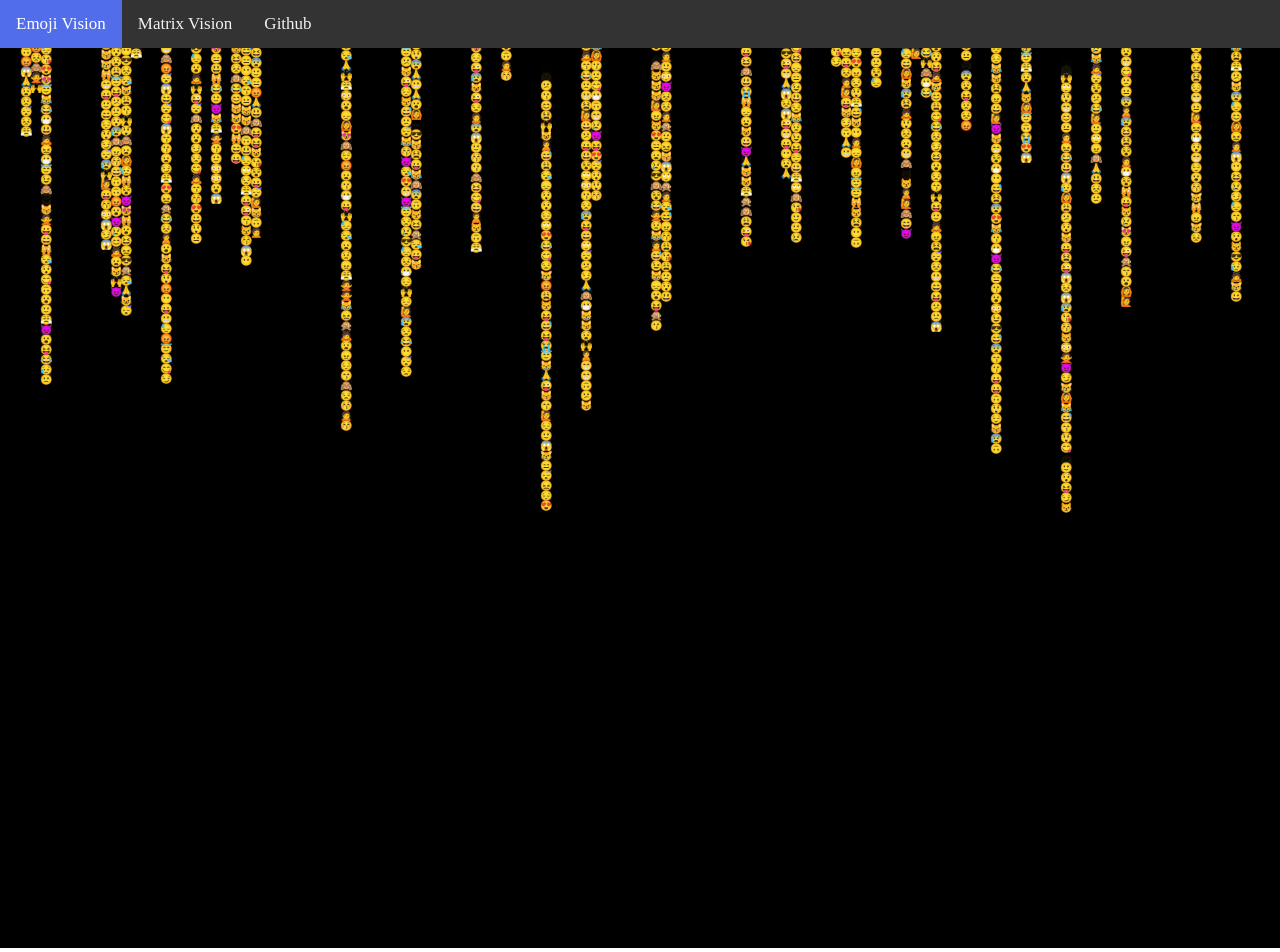
<file: index.html>
<!doctype html>
<html>

<head>

  <script src="p5/p5.js"></script>

  <script src="p5/addons/p5.dom.js"></script>

  <script src="sketch.js"></script>

  <link rel="stylesheet" href="styles.css">
  
  <title>Emoji Vison | Shlok Somani</title>

</head>

<body style="margin: 0; overflow: hidden;">

  <div class="topnav" id="myTopnav">
    <a href="#" class="active">Emoji Vision</a>
    <a href="matrix.html">Matrix Vision</a>
    <a href="https://github.com/shloksomani" target="_blank" rel="author" title="shlok somani github">Github</a>
  </div>


</body>



</html>
</file>
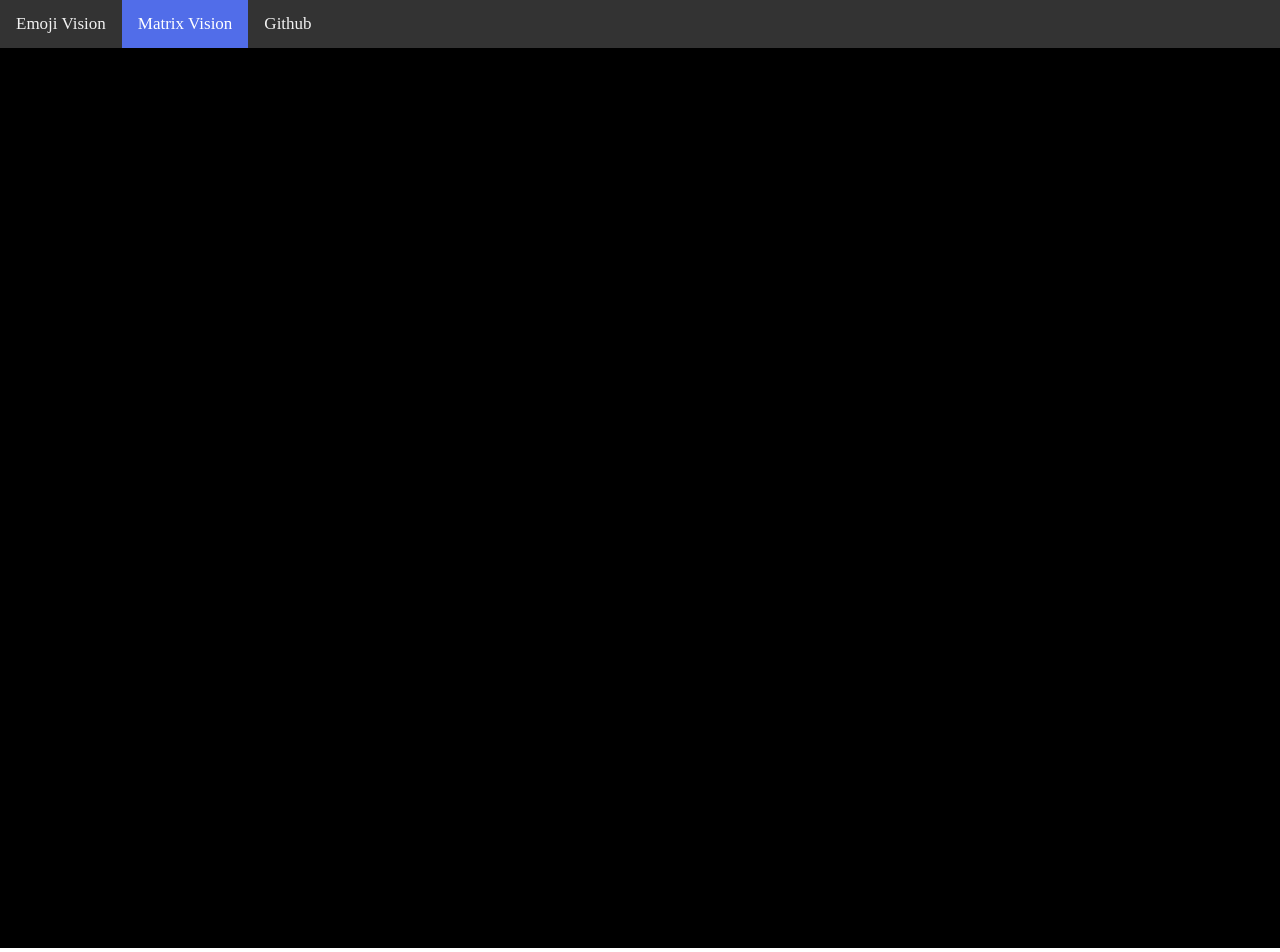
<file: matrix.html>
<!doctype html>
<html>

<head>

    <script src="p5/p5.js"></script>

    <script src="p5/addons/p5.dom.js"></script>

    <script src="matrixSketch.js"></script>

    <link rel="stylesheet" href="styles.css">
    
    <title>Matrix Vison | Shlok Somani</title>

</head>

<body style="margin: 0; overflow: hidden;">

    <div class="topnav" id="myTopnav">
        <a href="index.html">Emoji Vision</a>
        <a href="#" class="active">Matrix Vision</a>
        <a href="https://github.com/shloksomani" target="_blank" rel="author" title="Shlok Somani linkedin">Github</a>
    </div>



</body>



</html>
</file>
<file: styles.css>
.topnav {
	background-color: #333;
	overflow: hidden;
}

/* Style the links inside the navigation bar */
.topnav a {
	float: left;
	display: block;
	color: #f2f2f2;
	text-align: center;
	padding: 14px 16px;
	text-decoration: none;
	font-size: 17px;
}

/* Change the color of links on hover */
.topnav a:hover {
	background-color: #ddd;
	color: black;
}

/* Add an active class to highlight the current page */
.topnav a.active {
	background-color: #516de9;
	color: white;
}
</file>
